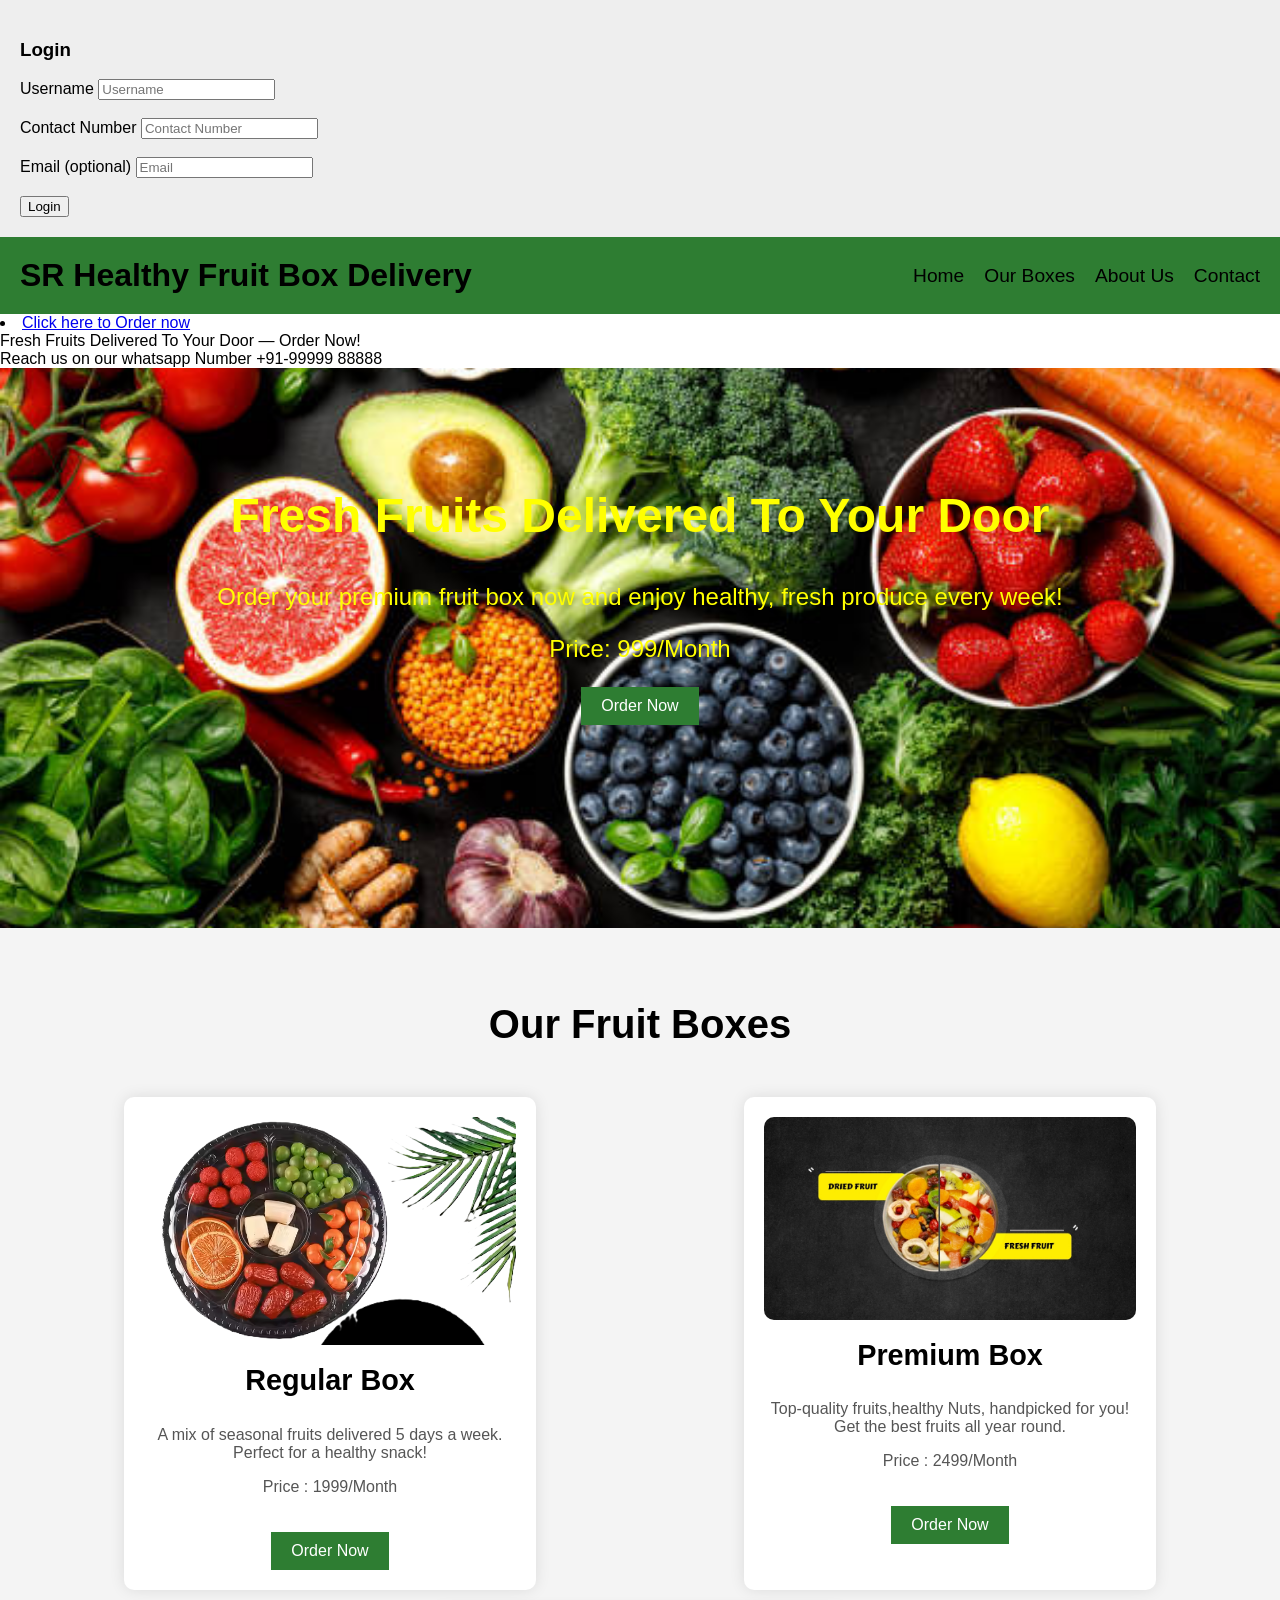
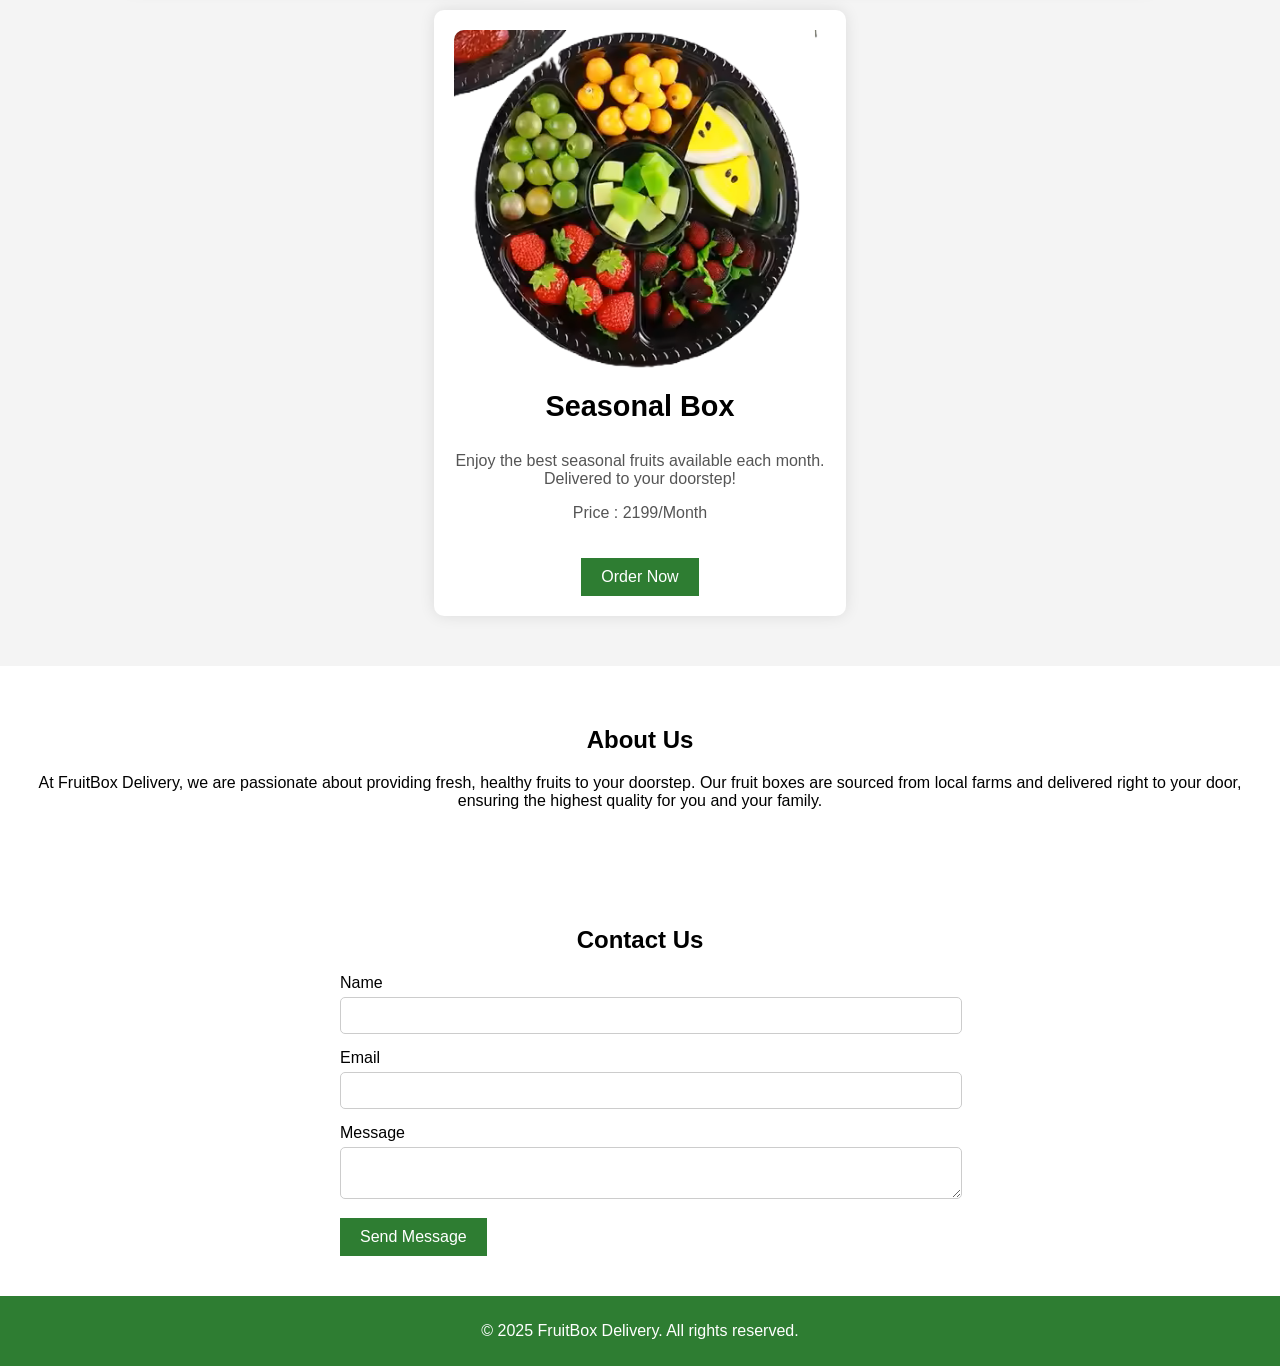
<file: index.html>
<!DOCTYPE html>
<html lang="en">
<head>
    <meta charset="UTF-8">
    <meta name="viewport" content="width=device-width, initial-scale=1.0">
    <title>Fruit Box Delivery</title>
    <link rel="stylesheet" href="styles.css">
</head>
<!-- Login Modal -->
<div id="loginModal" style="display:block; background:#eee; padding:20px;">
  <h3>Login</h3>
  <label for="username">Username</label>
  <input type="text" id="username" placeholder="Username" required><br><br>

  <label for="contact">Contact Number</label>
  <input type="text" id="contact" placeholder="Contact Number" required><br><br>

  <label for="loginEmail">Email (optional)</label>
  <input type="email" id="loginEmail" placeholder="Email"><br><br>

  <button onclick="submitLogin()">Login</button>
</div>

<body>
    <!-- Header Section -->
    <header>
        <div class="logo">
            <h1>SR Healthy Fruit Box Delivery</h1>
        </div>
        <nav>
            <ul>
                <li><a href="#">Home</a></li>
                <li><a href="#boxes">Our Boxes</a></li>
                <li><a href="#about">About Us</a></li>
                <li><a href="#contact">Contact</a></li>
            </ul>
        </nav>
    </header>
                <li><a href="https://wa.me/919248582595">Click here to Order now </a></li>
	
<div class="scroll-text">
  Fresh Fruits Delivered To Your Door — Order Now! <br> Reach us on our whatsapp Number +91-99999 88888
</div>
    <!-- Hero Section -->
    <section class="hero">
        <div class="hero-text">
            <h2>Fresh Fruits Delivered To Your Door</h2>
            <p>Order your premium fruit box now and enjoy healthy, fresh produce every week!</p>
            <p>Price: 999/Month</p>
			
            <button id="order-now">Order Now</button>
        </div>
    </section>

    <!-- Fruit Boxes Section -->
    <section id="boxes" class="fruit-boxes">
        <h2>Our Fruit Boxes</h2>
        <div class="box-container">
            <div class="box">
                <img src="IMAGES/REGULAR.png" alt="Regular Box">
                <h3>Regular Box</h3>
                <p>A mix of seasonal fruits delivered 5 days a week. Perfect for a healthy snack!</p>
                <p>Price : 1999/Month</p>
				
                <button class="order-btn">Order Now</button>
            </div>
            <div class="box">
                <img src="IMAGES/premium.png" alt="Premium Box">
                <h3>Premium Box</h3>
                <p>Top-quality fruits,healthy Nuts, handpicked for you! Get the best fruits all year round.</p>
                <p>Price : 2499/Month</p>
				
                <button class="order-btn">Order Now</button>
            </div>
            <div class="box">
                <img src="IMAGES/SEASONAL.png" alt="Seasonal Box">
                <h3>Seasonal Box</h3>
                <p>Enjoy the best seasonal fruits available each month. Delivered to your doorstep!</p>
                <p>Price : 2199/Month</p>
				
                <button class="order-btn">Order Now</button>
            </div>
        </div>
    </section>

    <!-- About Section -->
    <section id="about" class="about">
        <h2>About Us</h2>
        <p>At FruitBox Delivery, we are passionate about providing fresh, healthy fruits to your doorstep. Our fruit boxes are sourced from local farms and delivered right to your door, ensuring the highest quality for you and your family.</p>
    </section>

    <!-- Contact Section -->
    <section id="contact" class="contact">
        <h2>Contact Us</h2>
        <form id="contact-form">
            <label for="name">Name</label>
            <input type="text" id="name" name="name" required>

            <label for="email">Email</label>
            <input type="email" id="email" name="email" required>

            <label for="message">Message</label>
            <textarea id="message" name="message" required></textarea>

            <button type="submit">Send Message</button>
        </form>
    </section>

    <!-- Footer -->
    <footer>
        <p>&copy; 2025 FruitBox Delivery. All rights reserved.</p>
    </footer>

    <script src="scripts.js"></script>
</body>
</html>
</file>
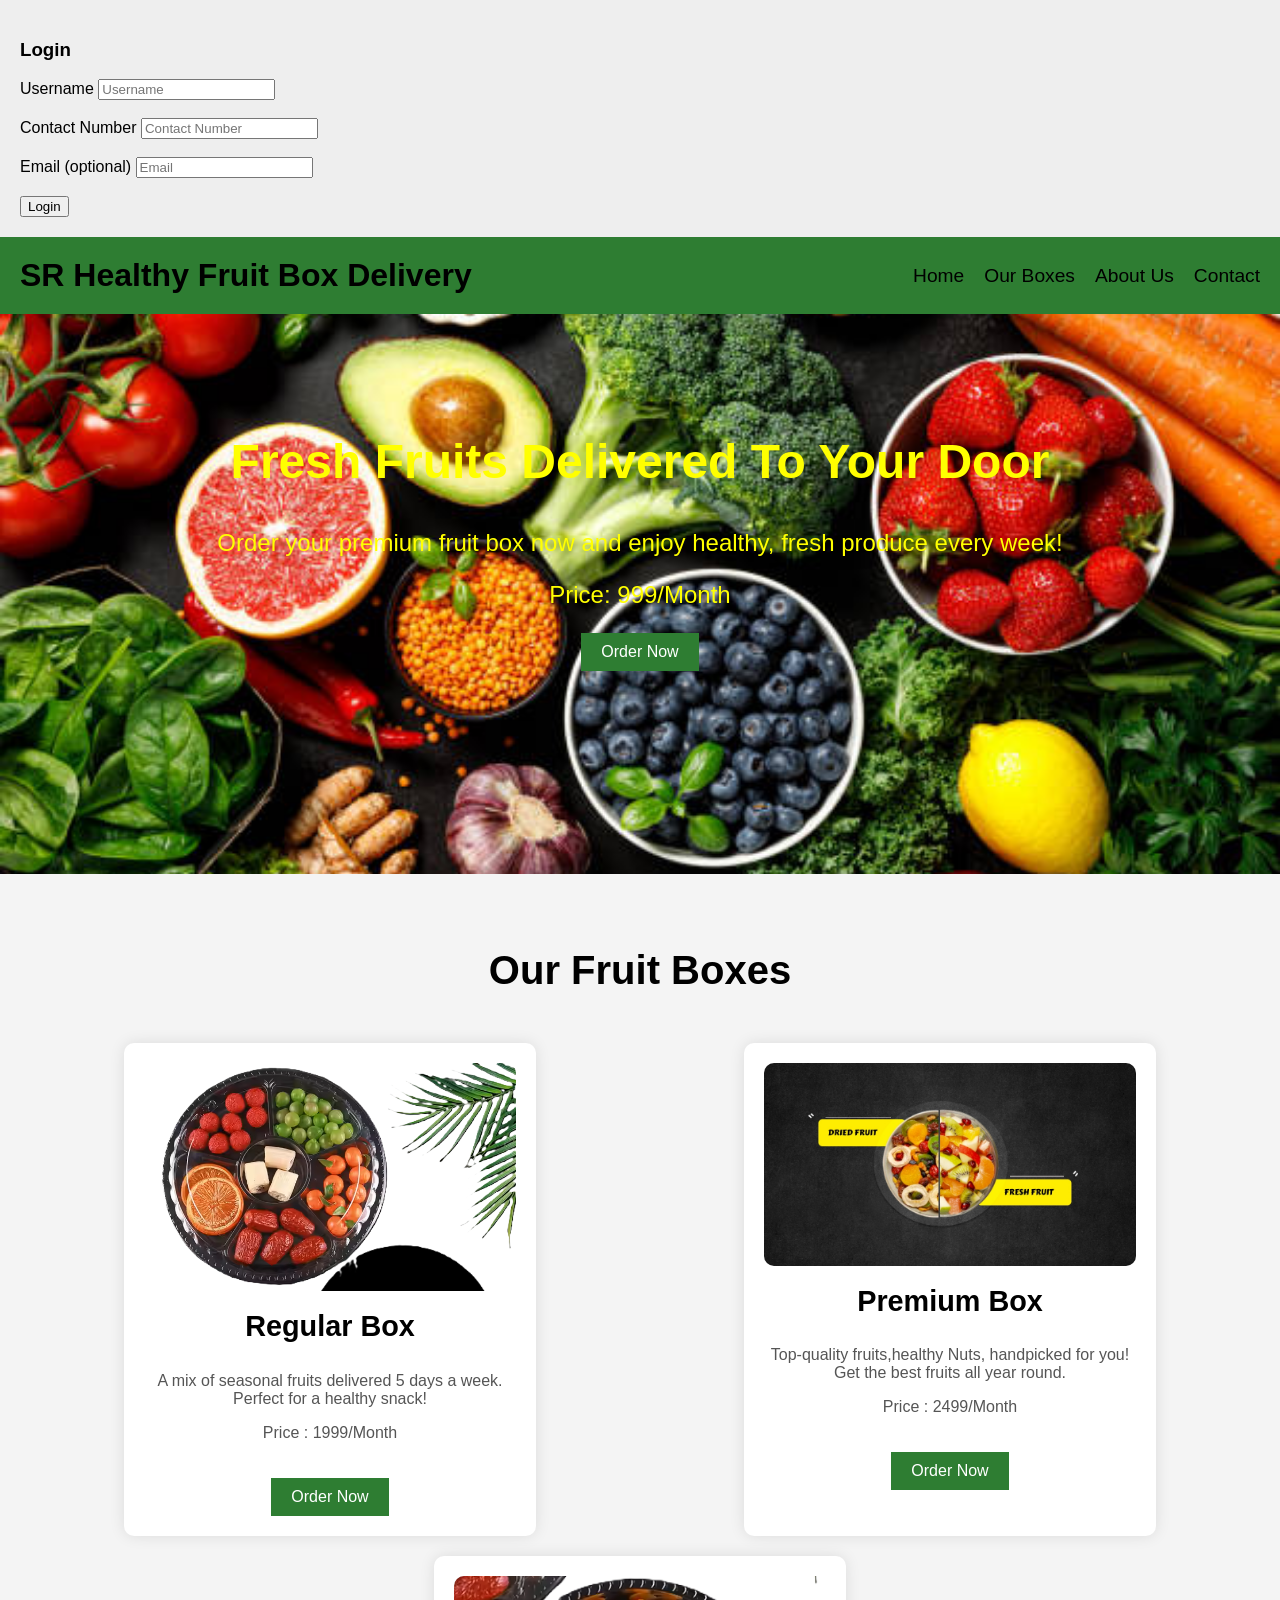
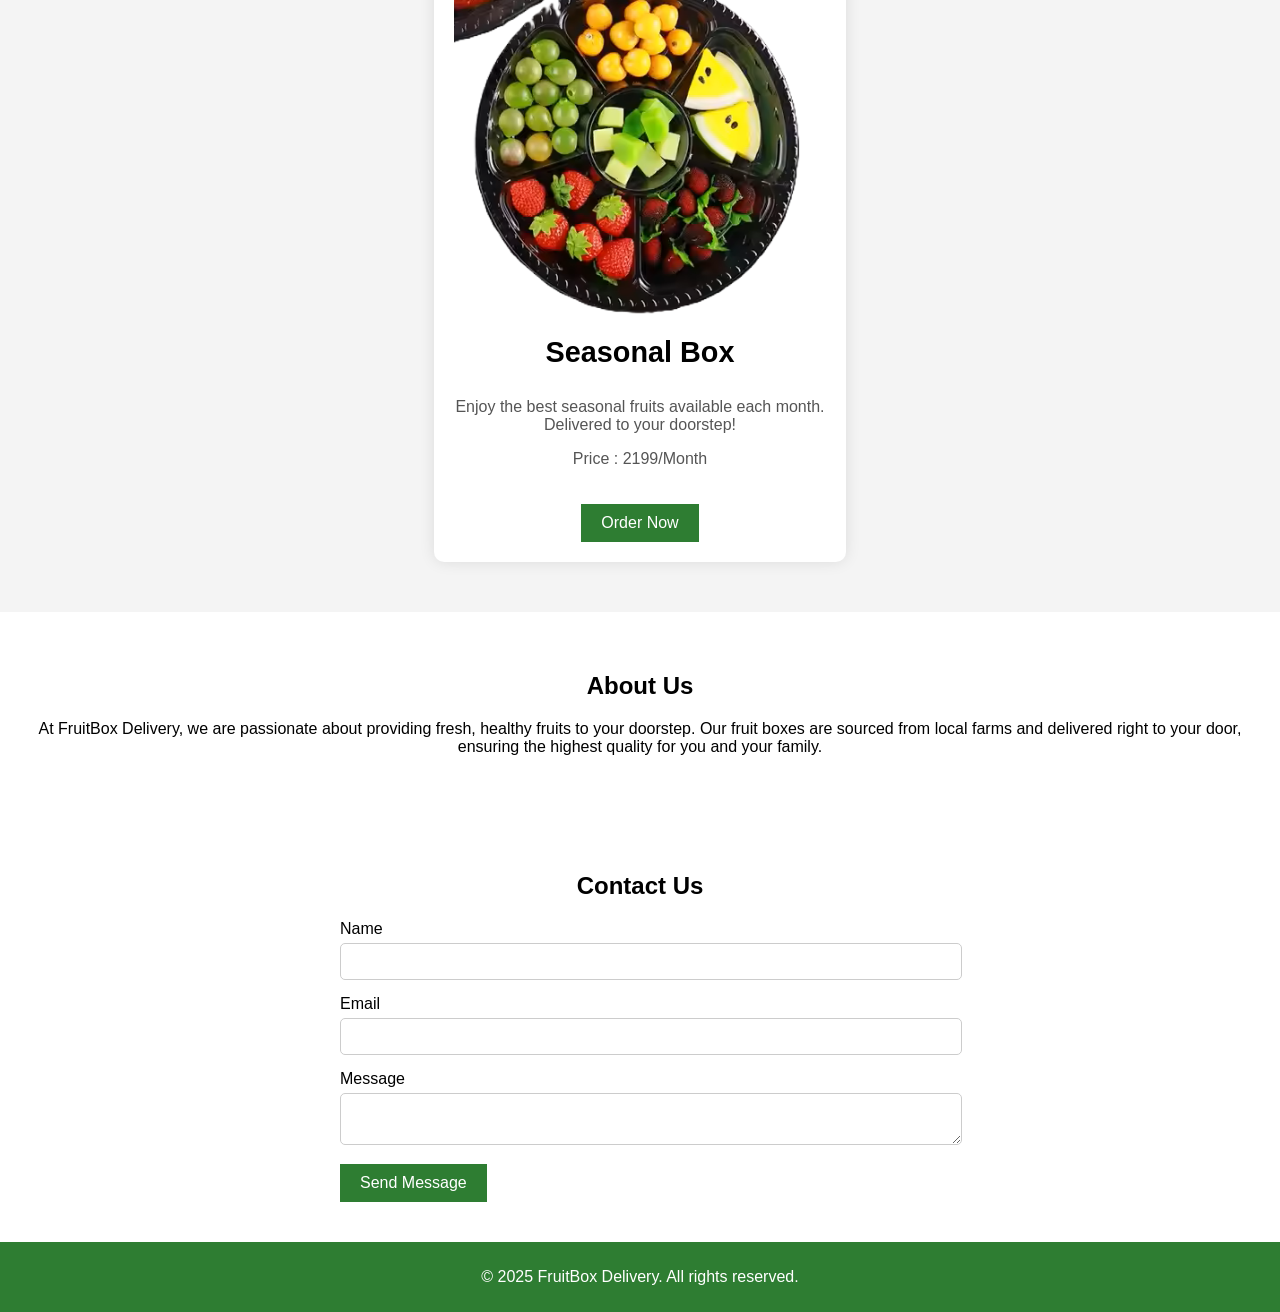
<file: FBOrder.html>
<!DOCTYPE html>
<html lang="en">
<head>
    <meta charset="UTF-8">
    <meta name="viewport" content="width=device-width, initial-scale=1.0">
    <title>Fruit Box Delivery</title>
    <link rel="stylesheet" href="styles.css">
</head>
<!-- Login Modal -->
<div id="loginModal" style="display:block; background:#eee; padding:20px;">
  <h3>Login</h3>
  <label for="username">Username</label>
  <input type="text" id="username" placeholder="Username" required><br><br>

  <label for="contact">Contact Number</label>
  <input type="text" id="contact" placeholder="Contact Number" required><br><br>

  <label for="loginEmail">Email (optional)</label>
  <input type="email" id="loginEmail" placeholder="Email"><br><br>

  <button onclick="submitLogin()">Login</button>
</div>

<body>
    <!-- Header Section -->
    <header>
        <div class="logo">
            <h1>SR Healthy Fruit Box Delivery</h1>
        </div>
        <nav>
            <ul>
                <li><a href="#">Home</a></li>
                <li><a href="#boxes">Our Boxes</a></li>
                <li><a href="#about">About Us</a></li>
                <li><a href="#contact">Contact</a></li>
            </ul>
        </nav>
    </header>

    <!-- Hero Section -->
    <section class="hero">
        <div class="hero-text">
            <h2>Fresh Fruits Delivered To Your Door</h2>
            <p>Order your premium fruit box now and enjoy healthy, fresh produce every week!</p>
            <p>Price: 999/Month</p>
			
            <button id="order-now">Order Now</button>
        </div>
    </section>

    <!-- Fruit Boxes Section -->
    <section id="boxes" class="fruit-boxes">
        <h2>Our Fruit Boxes</h2>
        <div class="box-container">
            <div class="box">
                <img src="IMAGES/REGULAR.png" alt="Regular Box">
                <h3>Regular Box</h3>
                <p>A mix of seasonal fruits delivered 5 days a week. Perfect for a healthy snack!</p>
                <p>Price : 1999/Month</p>
				
                <button class="order-btn">Order Now</button>
            </div>
            <div class="box">
                <img src="IMAGES/premium.png" alt="Premium Box">
                <h3>Premium Box</h3>
                <p>Top-quality fruits,healthy Nuts, handpicked for you! Get the best fruits all year round.</p>
                <p>Price : 2499/Month</p>
				
                <button class="order-btn">Order Now</button>
            </div>
            <div class="box">
                <img src="IMAGES/SEASONAL.png" alt="Seasonal Box">
                <h3>Seasonal Box</h3>
                <p>Enjoy the best seasonal fruits available each month. Delivered to your doorstep!</p>
                <p>Price : 2199/Month</p>
				
                <button class="order-btn">Order Now</button>
            </div>
        </div>
    </section>

    <!-- About Section -->
    <section id="about" class="about">
        <h2>About Us</h2>
        <p>At FruitBox Delivery, we are passionate about providing fresh, healthy fruits to your doorstep. Our fruit boxes are sourced from local farms and delivered right to your door, ensuring the highest quality for you and your family.</p>
    </section>

    <!-- Contact Section -->
    <section id="contact" class="contact">
        <h2>Contact Us</h2>
        <form id="contact-form">
            <label for="name">Name</label>
            <input type="text" id="name" name="name" required>

            <label for="email">Email</label>
            <input type="email" id="email" name="email" required>

            <label for="message">Message</label>
            <textarea id="message" name="message" required></textarea>

            <button type="submit">Send Message</button>
        </form>
    </section>

    <!-- Footer -->
    <footer>
        <p>&copy; 2025 FruitBox Delivery. All rights reserved.</p>
    </footer>

    <script src="scripts.js"></script>
</body>
</html>
</file>
<file: styles.css>
/* General Styling */
body {
    font-family: Arial, sans-serif;
    margin: 0;
    padding: 0;
    box-sizing: border-box;
}

header {
    background-color: #2e7d32;
    padding: 20px;
    color: black;
    display: flex;
    justify-content: space-between;
    align-items: center;
}

header h1 {
    font-size: 2rem;
    margin: 0;
}

header nav ul {
    list-style: none;
    margin: 0;
    padding: 0;
    display: flex;
}

header nav ul li {
    margin-left: 20px;
}

header nav ul li a {
    color: black;
    text-decoration: none;
    font-size: 1.2rem;
}

.hero {
  background: url('IMAGES/Fresh_f_Veg.png') no-repeat center center;
  background-size: cover;
  background-color: #222; /* dark fallback */
  min-height: 400px;
  color: red;
  padding: 80px 20px;
  text-align: center;
}

.hero h2 {
  font-size: 3rem;
}

.hero-text {
  font-size: 1.5rem;
  color: yellow;
}


.hero button {
    background-color: #2e7d32;
    color: white;
    border: none;
    padding: 10px 20px;
    font-size: 1rem;
    cursor: pointer;
}

.hero button:hover {
    background-color: #1b5e20;
}

.fruit-boxes {
    padding: 40px 20px;
    text-align: center;
    background-color: #f4f4f4;
}

.fruit-boxes h2 {
    font-size: 2.5rem;
    margin-bottom: 40px;
}

.box-container {
    display: flex;
    justify-content: space-around;
    flex-wrap: wrap;
}

.box {
    background-color: white;
    box-shadow: 0 0 15px rgba(0, 0, 0, 0.1);
    width: 30%;
    margin: 10px;
    padding: 20px;
    text-align: center;
    border-radius: 10px;
}

.box img {
    width: 100%;
    border-radius: 10px;
}

.box h3 {
    font-size: 1.8rem;
    margin-top: 15px;
}

.box p {
    font-size: 1rem;
    color: #555;
}

.order-btn {
    background-color: #2e7d32;
    color: white;
    border: none;
    padding: 10px 20px;
    cursor: pointer;
    font-size: 1rem;
    margin-top: 20px;
}

.order-btn:hover {
    background-color: #1b5e20;
}

.about, .contact {
    padding: 40px 20px;
    text-align: center;
    background-color: #fff;
}
.scroll-text {
  white-space: nowrap;
  overflow: hidden;
  box-sizing: border-box;
  animation: scroll-left 30s linear infinite;
}

@keyframes scroll-left {
  0% {
    transform: translateX(100%);
  }
  100% {
    transform: translateX(-100%);
  }
}
footer {
    background-color: #2e7d32;
    color: white;
    padding: 10px;
    text-align: center;
}

/* Form Styling */
form {
    max-width: 600px;
    margin: 0 auto;
    text-align: left;
}

form label {
    display: block;
    font-size: 1rem;
    margin-bottom: 5px;
}

form input, form textarea {
    width: 100%;
    padding: 10px;
    margin-bottom: 15px;
    border: 1px solid #ccc;
    border-radius: 5px;
}

form button {
    background-color: #2e7d32;
    color: white;
    border: none;
    padding: 10px 20px;
    font-size: 1rem;
    cursor: pointer;
}

form button:hover {
    background-color: #1b5e20;
}
</file>
